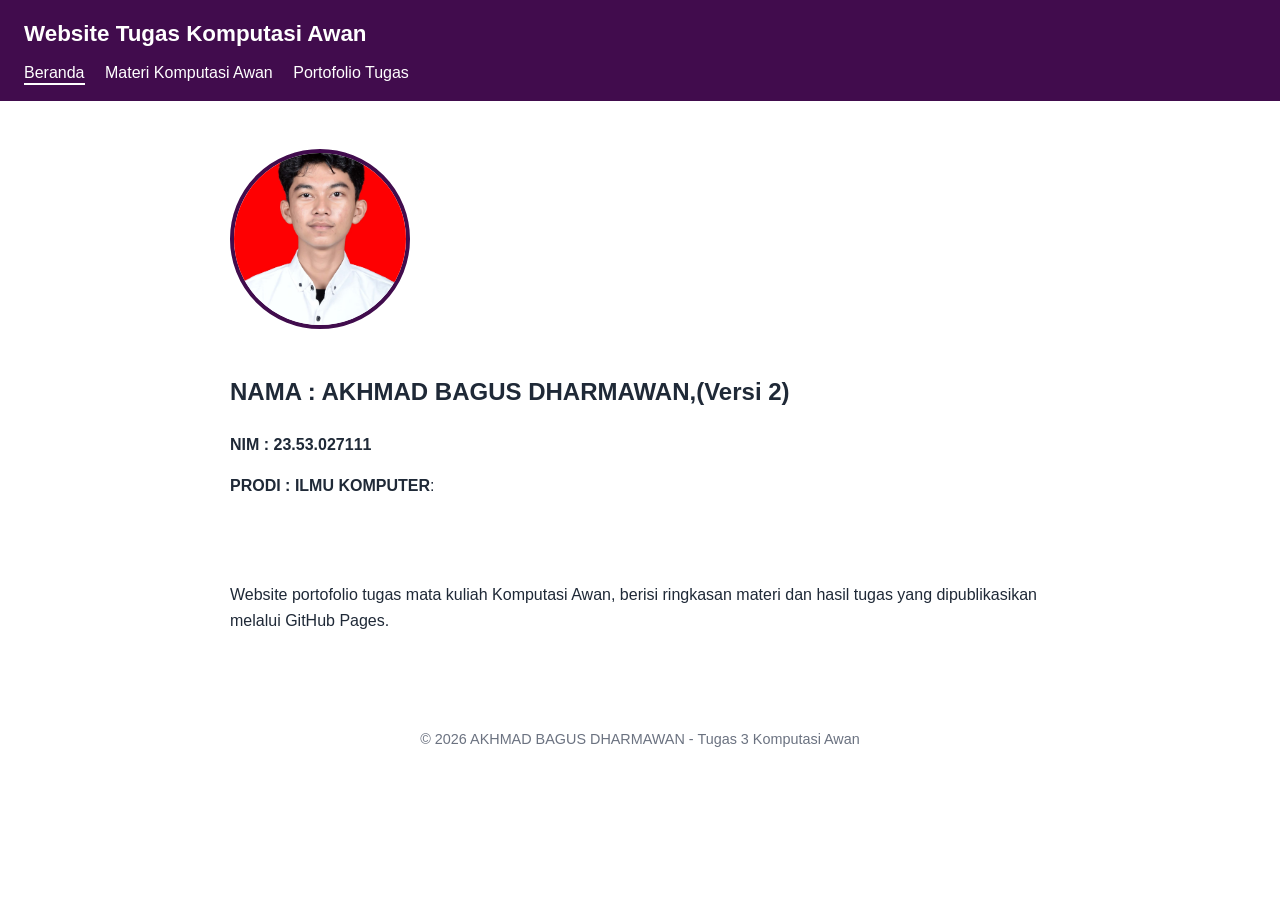
<file: index.html>
<!DOCTYPE html>
<html lang="id">
<head>
  <meta charset="UTF-8">
  <meta name="viewport" content="width=device-width, initial-scale=1.0">
  <title>Beranda | AKHMAD BAGUS DHARMAWAN</title>
  <link rel="stylesheet" href="assets/css/style.css">
</head>
<body>   
  <header>
    <h1>Website Tugas Komputasi Awan</h1>
    <nav>
      <a href="index.html" class="aktif">Beranda</a>
      <a href="materi.html">Materi Komputasi Awan</a>
      <a href="portofolio.html">Portofolio Tugas</a>
    </nav>
  </header>

  <main>
    <section class="profil">
      <img src="assets/images/formal.jpg" alt="Foto [AKHMAD BAGUS DHARMAWAN]">
      <div>
        <h2>NAMA : AKHMAD BAGUS DHARMAWAN,(Versi 2)</h2>
        <p><strong>NIM : 23.53.027111</strong> </p>
        <p><strong>PRODI : ILMU KOMPUTER</strong>:</strong> </p>

        <BR>
          <BR>
        <p>Website portofolio tugas mata kuliah Komputasi Awan, berisi ringkasan materi dan hasil tugas yang dipublikasikan melalui GitHub Pages.</p>
      </div>
    </section>
  </main>

  <footer>
    <p>&copy; 2026 AKHMAD BAGUS DHARMAWAN - Tugas 3 Komputasi Awan</p>
  </footer>
</body>
</html>
</file>
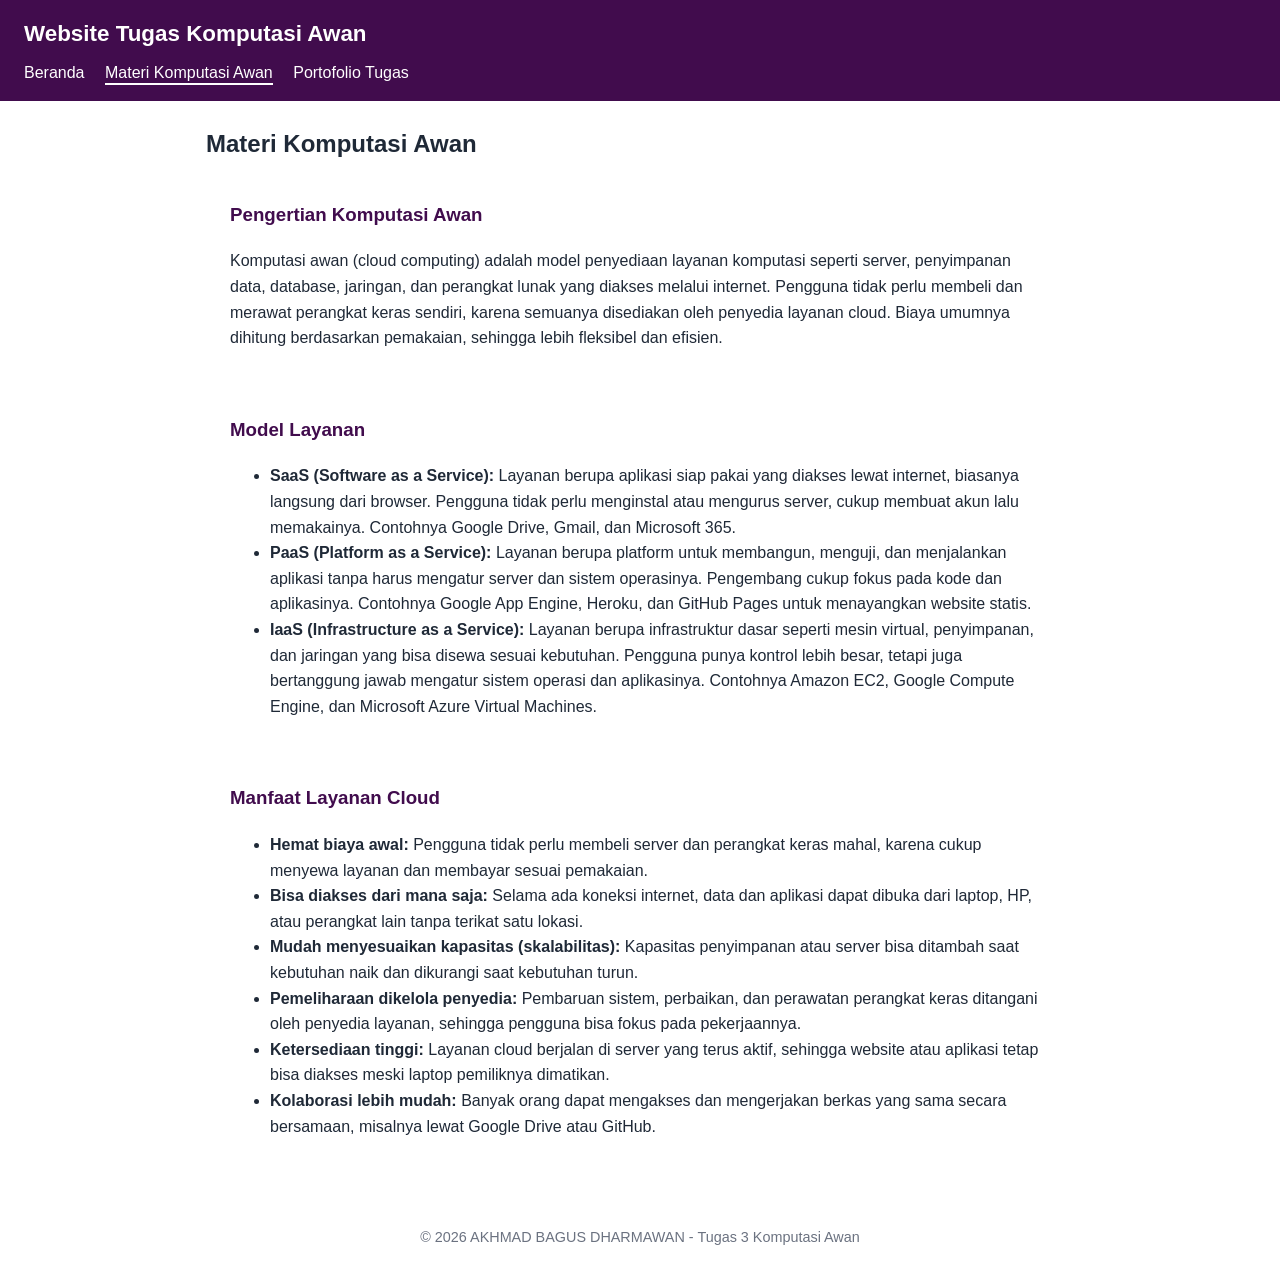
<file: materi.html>
<!DOCTYPE html>
<html lang="id">
<head>
  <meta charset="UTF-8">
  <meta name="viewport" content="width=device-width, initial-scale=1.0">
  <title>Materi Komputasi Awan | AKHMAD BAGUS DHARMAWAN</title>
  <link rel="stylesheet" href="assets/css/style.css">
</head>
<body>
  <header>
    <h1>Website Tugas Komputasi Awan</h1>
    <nav>
      <a href="index.html">Beranda</a>
      <a href="materi.html" class="aktif">Materi Komputasi Awan</a>
      <a href="portofolio.html">Portofolio Tugas</a>
    </nav>
  </header>

  <main>
    <h2>Materi Komputasi Awan</h2>

    <section class="kartu">
      <h3>Pengertian Komputasi Awan</h3>
      <p>Komputasi awan (cloud computing) adalah model penyediaan layanan komputasi seperti server, penyimpanan data, database, jaringan, dan perangkat lunak yang diakses melalui internet. Pengguna tidak perlu membeli dan merawat perangkat keras sendiri, karena semuanya disediakan oleh penyedia layanan cloud. Biaya umumnya dihitung berdasarkan pemakaian, sehingga lebih fleksibel dan efisien.</p>
    </section>

    <section class="kartu">
      <h3>Model Layanan</h3>
      <ul>
        <li><strong>SaaS (Software as a Service):</strong> Layanan berupa aplikasi siap pakai yang diakses lewat internet, biasanya
    langsung dari browser. Pengguna tidak perlu menginstal atau mengurus server,
    cukup membuat akun lalu memakainya. Contohnya Google Drive, Gmail, dan Microsoft 365.</li>
        <li><strong>PaaS (Platform as a Service):</strong> Layanan berupa platform untuk membangun, menguji, dan menjalankan aplikasi
    tanpa harus mengatur server dan sistem operasinya. Pengembang cukup fokus
    pada kode dan aplikasinya. Contohnya Google App Engine, Heroku, dan GitHub Pages
    untuk menayangkan website statis.</li>
        <li><strong>IaaS (Infrastructure as a Service):</strong> Layanan berupa infrastruktur dasar seperti mesin virtual, penyimpanan, dan
    jaringan yang bisa disewa sesuai kebutuhan. Pengguna punya kontrol lebih besar,
    tetapi juga bertanggung jawab mengatur sistem operasi dan aplikasinya.
    Contohnya Amazon EC2, Google Compute Engine, dan Microsoft Azure Virtual Machines.</li>
      </ul>
    </section>

    <section class="kartu">
      <h3>Manfaat Layanan Cloud</h3>
     <ul>
  <li>
    <strong>Hemat biaya awal:</strong>
    Pengguna tidak perlu membeli server dan perangkat keras mahal, karena cukup
    menyewa layanan dan membayar sesuai pemakaian.
  </li>
  <li>
    <strong>Bisa diakses dari mana saja:</strong>
    Selama ada koneksi internet, data dan aplikasi dapat dibuka dari laptop,
    HP, atau perangkat lain tanpa terikat satu lokasi.
  </li>
  <li>
    <strong>Mudah menyesuaikan kapasitas (skalabilitas):</strong>
    Kapasitas penyimpanan atau server bisa ditambah saat kebutuhan naik dan
    dikurangi saat kebutuhan turun.
  </li>
  <li>
    <strong>Pemeliharaan dikelola penyedia:</strong>
    Pembaruan sistem, perbaikan, dan perawatan perangkat keras ditangani oleh
    penyedia layanan, sehingga pengguna bisa fokus pada pekerjaannya.
  </li>
  <li>
    <strong>Ketersediaan tinggi:</strong>
    Layanan cloud berjalan di server yang terus aktif, sehingga website atau
    aplikasi tetap bisa diakses meski laptop pemiliknya dimatikan.
  </li>
  <li>
    <strong>Kolaborasi lebih mudah:</strong>
    Banyak orang dapat mengakses dan mengerjakan berkas yang sama secara
    bersamaan, misalnya lewat Google Drive atau GitHub.
  </li>
</ul>
    </section>
  </main>

  <footer>
    <p>&copy; 2026 AKHMAD BAGUS DHARMAWAN - Tugas 3 Komputasi Awan</p>
  </footer>
</body>
</html>
</file>
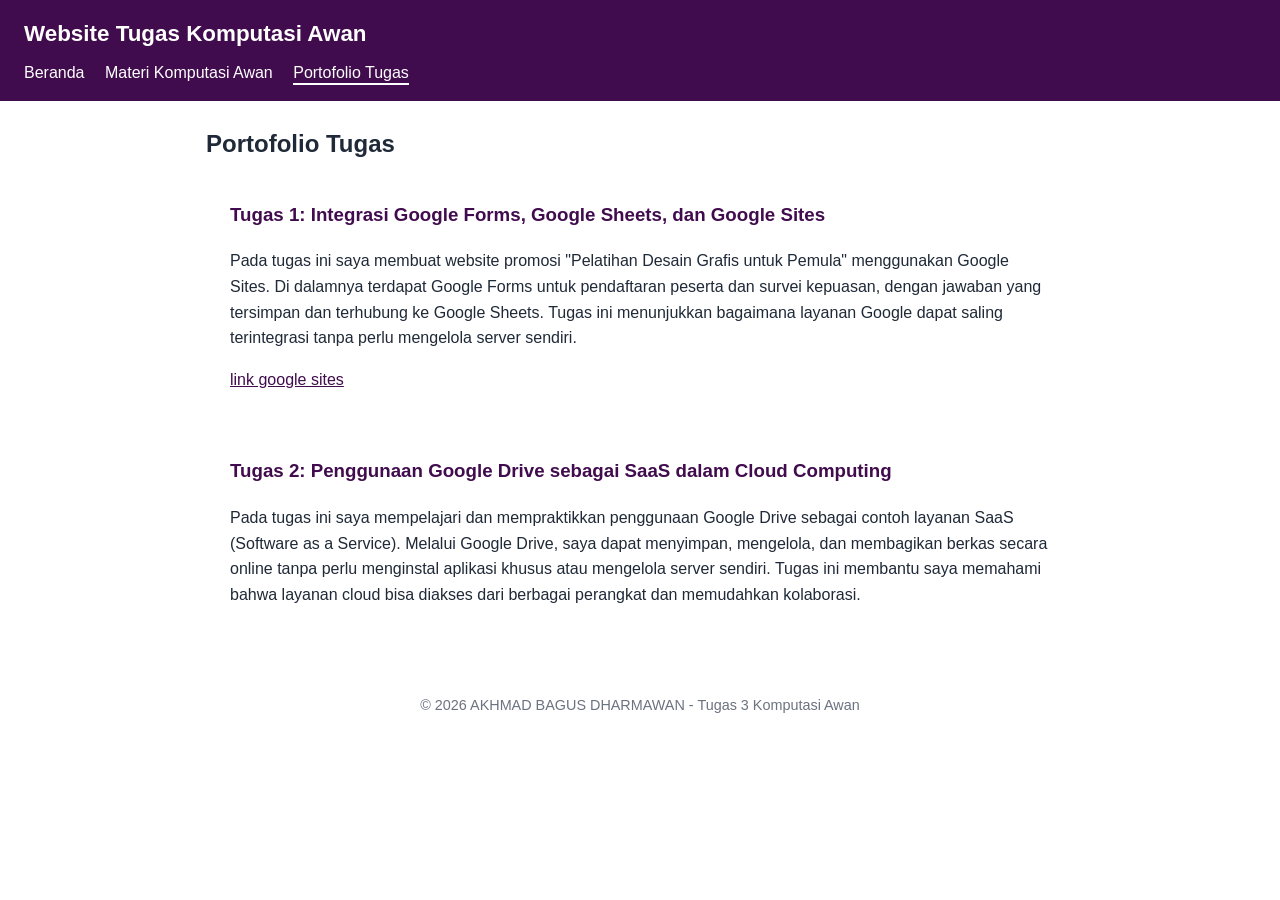
<file: portofolio.html>
<!DOCTYPE html>
<html lang="id">
<head>
  <meta charset="UTF-8">
  <meta name="viewport" content="width=device-width, initial-scale=1.0">
  <title>Portofolio Tugas | [NAMA LENGKAP]</title>
  <link rel="stylesheet" href="assets/css/style.css">
</head>
<body>
  <header>
    <h1>Website Tugas Komputasi Awan</h1>
    <nav>
      <a href="index.html">Beranda</a>
      <a href="materi.html">Materi Komputasi Awan</a>
      <a href="portofolio.html" class="aktif">Portofolio Tugas</a>
    </nav>
  </header>

  <main>
    <h2>Portofolio Tugas</h2>

   <section class="kartu">
  <h3>Tugas 1: Integrasi Google Forms, Google Sheets, dan Google Sites</h3>
  <p>
    Pada tugas ini saya membuat website promosi "Pelatihan Desain Grafis untuk
    Pemula" menggunakan Google Sites. Di dalamnya terdapat Google Forms untuk
    pendaftaran peserta dan survei kepuasan, dengan jawaban yang tersimpan dan
    terhubung ke Google Sheets. Tugas ini menunjukkan bagaimana layanan Google
    dapat saling terintegrasi tanpa perlu mengelola server sendiri.
  </p>
  <p><a href="https://sites.google.com/view/akhmadbagusdharmawan-komputasi/halaman-muka" target="_blank" rel="noopener">link google sites </a></p>
</section>

   <section class="kartu">
  <h3>Tugas 2: Penggunaan Google Drive sebagai SaaS dalam Cloud Computing</h3>
  <p>
    Pada tugas ini saya mempelajari dan mempraktikkan penggunaan Google Drive
    sebagai contoh layanan SaaS (Software as a Service). Melalui Google Drive,
    saya dapat menyimpan, mengelola, dan membagikan berkas secara online tanpa
    perlu menginstal aplikasi khusus atau mengelola server sendiri. Tugas ini
    membantu saya memahami bahwa layanan cloud bisa diakses dari berbagai
    perangkat dan memudahkan kolaborasi.
  </p> 
 
</section>


  </main>

  <footer>
    <p>&copy; 2026 AKHMAD BAGUS DHARMAWAN - Tugas 3 Komputasi Awan</p>
  </footer>
</body>
</html>
</file>
<file: assets/css/style.css>
/* Warna utama: ganti nilai ini untuk bikin versi 2 nanti */
:root {
  --warna-utama: #410c4d;
  --warna-teks: #1f2937;
  --warna-latar: #ffffff;
}

* {
  box-sizing: border-box;
}

body {
  margin: 0;
  font-family: Arial, Helvetica, sans-serif;
  color: var(--warna-teks);
  background: var(--warna-latar);
  line-height: 1.6;
}

header {
  background: var(--warna-utama);
  color: #fff;
  padding: 16px 24px;
}

header h1 {
  margin: 0 0 8px;
  font-size: 1.4rem;
}

nav a {
  color: #fff;
  text-decoration: none;
  margin-right: 16px;
  padding-bottom: 2px;
}

nav a:hover,
nav a.aktif {
  border-bottom: 2px solid #fff;
}

main {
  max-width: 900px;
  margin: 24px auto;
  padding: 0 16px;
}

.profil {
  display: flex;
  gap: 24px;
  align-items: center;
  background: #fff;
  padding: 24px;
  border-radius: 12px;
  flex-wrap: wrap;
}

.profil img {
  width: 180px;
  height: 180px;
  object-fit: cover;
  border-radius: 50%;
  border: 4px solid var(--warna-utama);
}

.kartu {
  background: #fff;
  padding: 16px 24px;
  border-radius: 12px;
  margin-bottom: 16px;
}

.kartu h3 {
  color: var(--warna-utama);
  margin-top: 0;
}

a {
  color: var(--warna-utama);
}

.catatan {
  font-size: 0.9rem;
  color: #6b7280;
}

footer {
  text-align: center;
  padding: 16px;
  color: #6b7280;
  font-size: 0.9rem;
}
</file>
